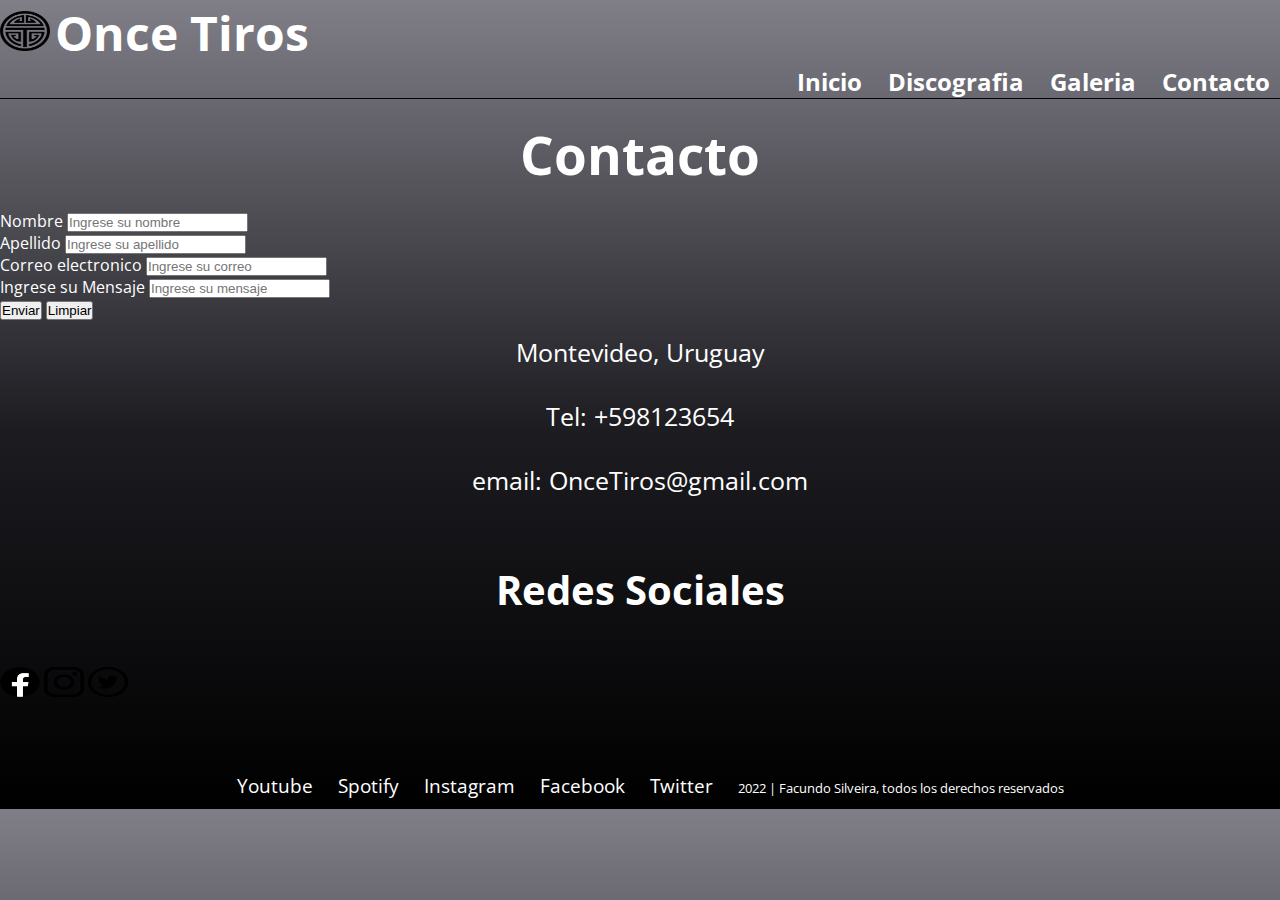
<file: paginas/contacto.html>
<!DOCTYPE html>
<html lang="en">
  <head>
    <meta charset="UTF-8" />
    <meta name="viewport" content="width=device-width, initial-scale=1.0" />
    <link rel="preconnect" href="https://fonts.googleapis.com" />
    <link rel="preconnect" href="https://fonts.gstatic.com" crossorigin />
    <link href="https://fonts.googleapis.com/css2?family=Open+Sans&display=swap" rel="stylesheet"/>
    <link rel="stylesheet" href="../css/style.css" />
    <title>Once Tiros</title>
  </head>
  <body>
    <!-- Encabezado -->
    <header class="encabezado">
      <div class="encabezado__contenido">
        <h3>
          <a href="../index.html"><img class="imagen__logo" src="../recursos/imagenes/logo1.png" alt="Logo"/></a>
          <a class="encabezado__contenido-logo" href="../index.html">Once Tiros</a>
        </h3>
        <!-- Navbar -->
        <nav>
          <ul class="encabezado__contenido-menu">
            <li class="encabezado__li">
              <a class="encabezado__contenido-item" href="../index.html">Inicio</a>
            </li >
            <li class="encabezado__li">
              <a class="encabezado__contenido-item" href="./discografia.html" >Discografia</a>
            </li>
            <li class="encabezado__li">
              <a class="encabezado__contenido-item" href="./galeria.html">Galeria</a>
            </li>
            <li class="encabezado__li">
              <a class="encabezado__contenido-item" href="./contacto.html">Contacto</a>
            </li>
          </ul>
        </nav>
      </div>
    </header>
    <main>
      <h1 class="contacto__titulo">Contacto</h1>
      <!-- Formulario -->
      <section >
        <form action="">
          <div>
            <label for="nombre">Nombre</label>
            <input type="text" id="nombre" placeholder="Ingrese su nombre" />
          </div>
          <div>
           <label for="usuario">Apellido</label>
           <input type="text" id="apellido" placeholder="Ingrese su apellido" />
          </div>
          <div>
           <label for="correo">Correo electronico</label>
           <input type="email" id="email" placeholder="Ingrese su correo" />
          </div>
          <div>
           <label for="mensaje">Ingrese su Mensaje</label>
           <input type="text_area" id="text" placeholder="Ingrese su mensaje"/>
          </div>
          <div>
           <button>Enviar</button>
           <button type="reset">Limpiar</button>
          </div>
        </form>
      </section>
      
      <p class="contacto__parrafo">Montevideo, Uruguay</p>
      <p class="contacto__parrafo">Tel: +598123654</p>
      <p class="contacto__parrafo">email: OnceTiros@gmail.com</p>
      <h2 class="contacto__subtitulo">Redes Sociales</h2>
      <div class="redes">
        <a href="https://www.facebook.com/profile.php?id=100063889503076"><img class="imagen__logo2" src="../recursos/imagenes/logo-facebook.png" alt="Logo  Facebook"/></a>
        <a href="https://www.instagram.com/oncetiros_11/?hl=es"><img class="imagen__logo2" src="../recursos/imagenes/logo-instagram.png" alt="Logo instagram"/></a>
        <a href="https://mobile.twitter.com/once_tiros"><img class="imagen__logo2" src="../recursos/imagenes/logo-twitter.png" alt="logo-twitter"/></a>
      </div>
    </main>
    <footer class="pie">
      <ul class="pie__lista">
        <li class="pie__lista">Youtube</li>
        <li class="pie__lista">Spotify</li>
        <li class="pie__lista">Instagram</li>
        <li class="pie__lista">Facebook</li>
        <li class="pie__lista">Twitter</li>
      </ul>
      <small>2022 | Facundo Silveira, todos los derechos reservados</small>
    </footer>
  </body>
</html>
</file>
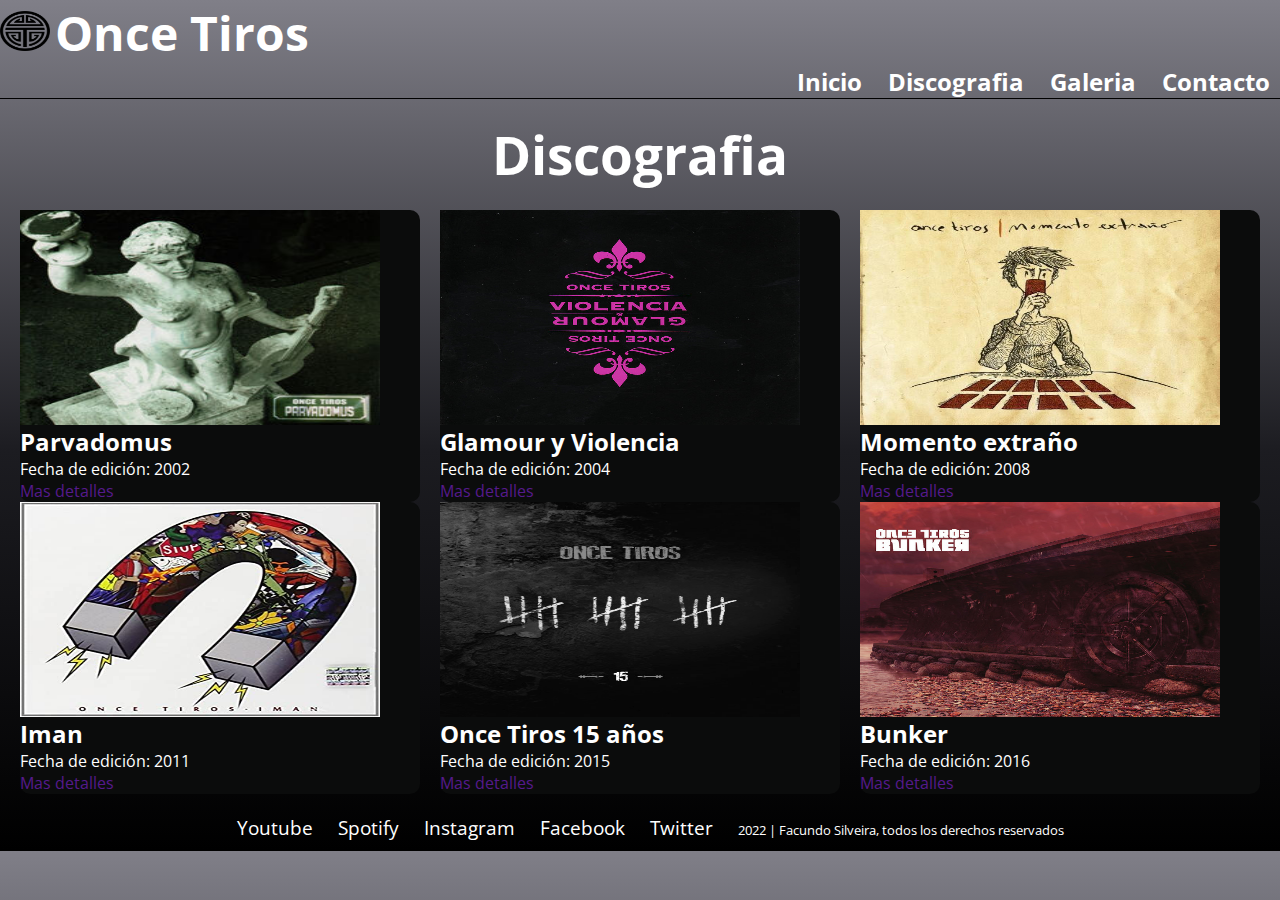
<file: paginas/discografia.html>
<!DOCTYPE html>
<html lang="en">
  <head>
    <meta charset="UTF-8" />
    <meta name="viewport" content="width=device-width, initial-scale=1.0" />
    <link rel="preconnect" href="https://fonts.googleapis.com" />
    <link rel="preconnect" href="https://fonts.gstatic.com" crossorigin />
    <link href="https://fonts.googleapis.com/css2?family=Open+Sans&display=swap" rel="stylesheet"/>
    <link rel="stylesheet" href="../css/style.css" />
    <title>Once Tiros</title>
  </head>
  <body>
    <!-- Encabezado -->
    <header class="encabezado">
      <div class="encabezado__contenido">
        <h3>
          <a href="../index.html"><img class="imagen__logo" src="../recursos/imagenes/logo1.png" alt="Logo"/></a>
          <a class="encabezado__contenido-logo" href="../index.html">Once Tiros</a>
        </h3>
        <!-- Navbar -->
        <nav>
          <ul class="encabezado__contenido-menu">
            <li class="encabezado__li">
              <a class="encabezado__contenido-item" href="../index.html">Inicio</a>
            </li>
            <li class="encabezado__li">
              <a class="encabezado__contenido-item" href="./discografia.html" >Discografia</a>
            </li>
            <li class="encabezado__li">
              <a class="encabezado__contenido-item" href="./galeria.html">Galeria</a>
            </li>
            <li class="encabezado__li">
              <a class="encabezado__contenido-item" href="./contacto.html">Contacto</a>
            </li>
          </ul>
        </nav>
      </div>
    </header>

    <main>
      <h1 class="discografia__titulo">Discografia</h1>
      <section class="discografia">
        <!-- tarjeta -->
        <article class="discos__container">
          <img class="disco__imagen" src="../recursos/imagenes/parvadomus.jpg" alt="Parvadomus"/>
          <h2 class="disco__titulo">Parvadomus</h2>
          <p class="disco__descripcion">Fecha de edición: 2002</p>
          <a href="" class="disco__enlace">Mas detalles</a>
        </article>
        
        <article class="discos__container">
          <img class="disco__imagen" src="../recursos/imagenes/Glamour y violencia.jpg" alt="Glamour y violencia"/>
          <h2 class="disco__titulo">Glamour y Violencia</h2>
          <p class="disco__descripcion">Fecha de edición: 2004</p>
          <a href="" class="disco__enlace">Mas detalles</a>
        </article>

        <article class="discos__container">
          <img class="disco__imagen" src="../recursos/imagenes/momento extraño.jpg" alt="momento extraño">
          <h2 class="disco__titulo">Momento extraño</h2>
          <p class="disco__descripcion">Fecha de edición: 2008</p>
          <a href="" class="disco__enlace">Mas detalles</a>
        </article>

        <article class="discos__container">
          <img class="disco__imagen" src="../recursos/imagenes/iman.jpg" alt="iman" />
          <h2 class="disco__titulo">Iman</h2>
          <p class="disco__descripcion">Fecha de edición: 2011</p>
          <a href="" class="disco__enlace">Mas detalles</a>
        </article>

        <article class="discos__container">
          <img class="disco__imagen" src="../recursos/imagenes/once_tiros_15anos.jpg" alt="Once Tiros 15 años"/>
          <h2 class="disco__titulo">Once Tiros 15 años</h2>
          <p class="disco__descripcion">Fecha de edición: 2015</p>
          <a href="" class="disco__enlace">Mas detalles</a>
        </article>

        <article class="discos__container">
          <img class="disco__imagen" src="../recursos/imagenes/bunker.jpg" alt="Bunker"/>
          <h2 class="disco__titulo">Bunker</h2>
          <p class="disco__descripcion">Fecha de edición: 2016</p>
          <a href="" class="disco__enlace">Mas detalles</a>
        </article>

      </section>
    </main>
    <footer class="pie">
      <ul class="pie__lista">
        <li class="pie__lista">Youtube</li>
        <li class="pie__lista">Spotify</li>
        <li class="pie__lista">Instagram</li>
        <li class="pie__lista">Facebook</li>
        <li class="pie__lista">Twitter</li>
      </ul>
      <small>2022 | Facundo Silveira, todos los derechos reservados</small>
    </footer>
  </body>
</html>
</file>
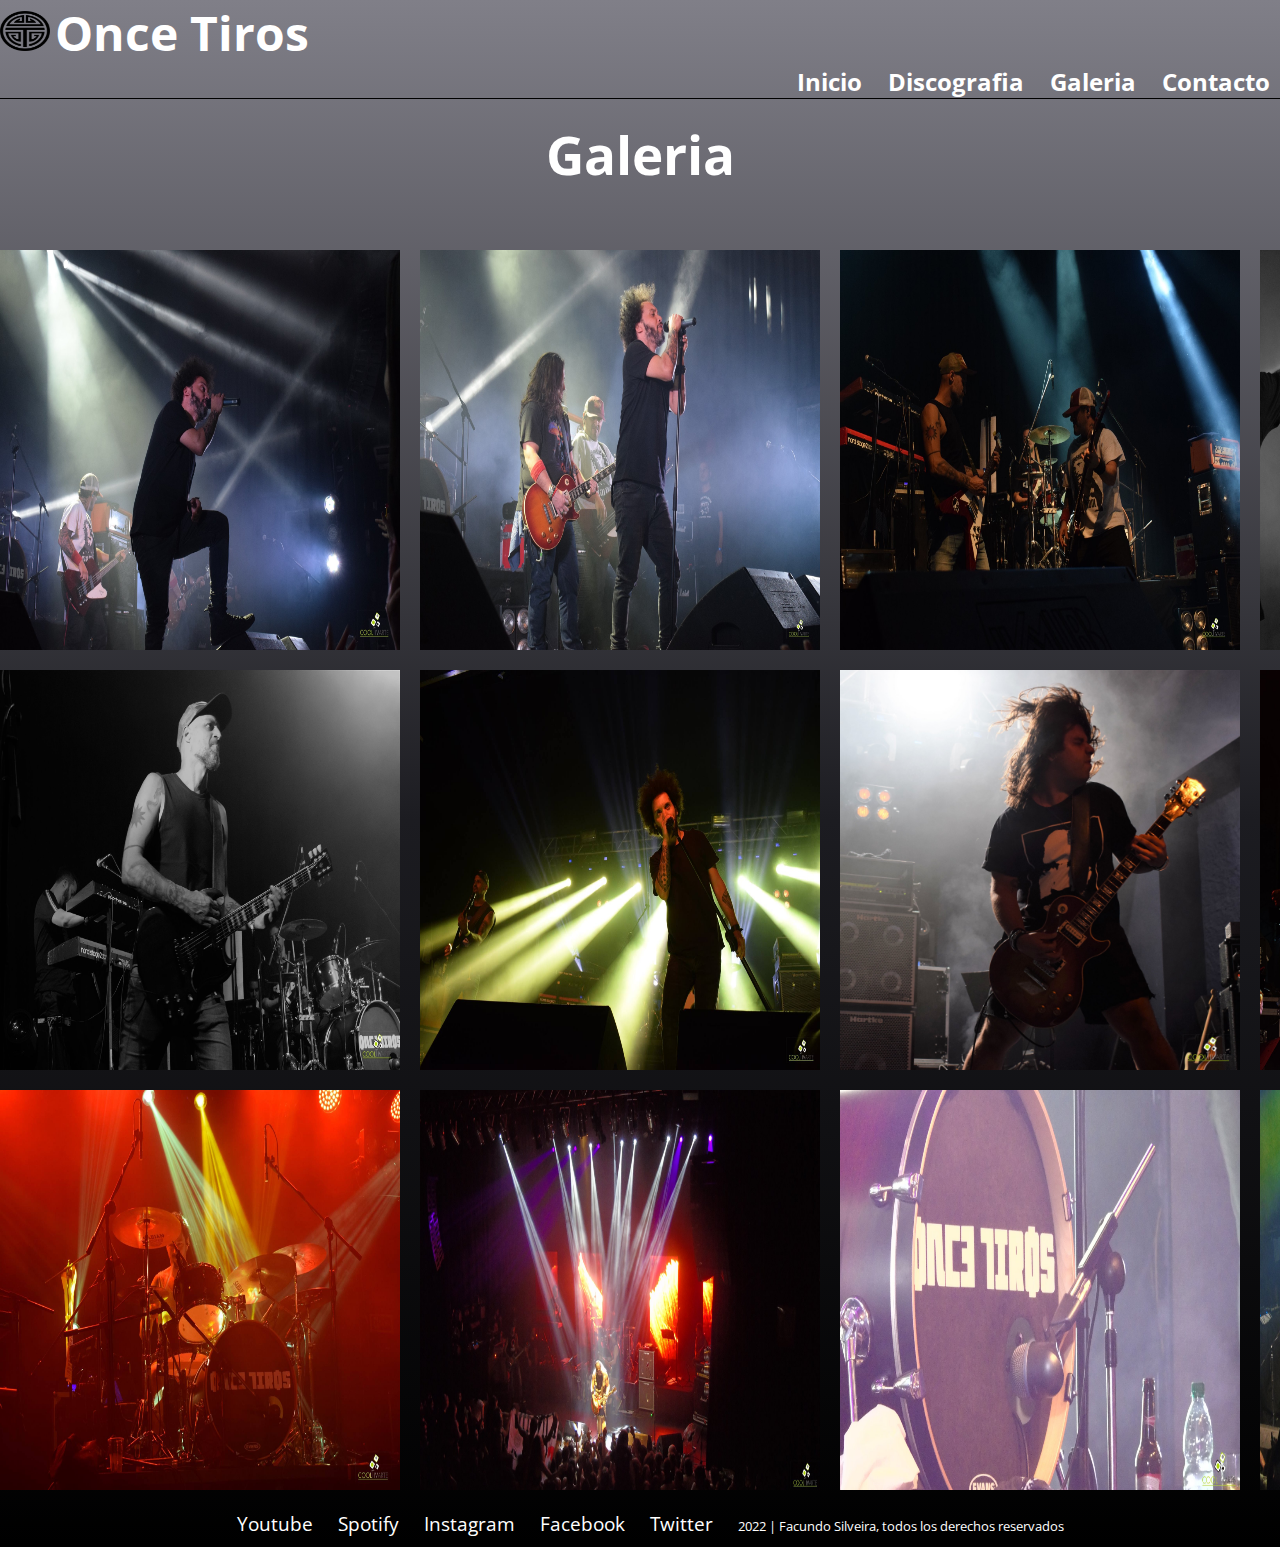
<file: paginas/galeria.html>
<!DOCTYPE html>
<html lang="en">
  <head>
    <meta charset="UTF-8" />
    <meta name="viewport" content="width=device-width, initial-scale=1.0" />
    <link rel="preconnect" href="https://fonts.googleapis.com" />
    <link rel="preconnect" href="https://fonts.gstatic.com" crossorigin />
    <link href="https://fonts.googleapis.com/css2?family=Open+Sans&display=swap" rel="stylesheet"/>
    <link rel="stylesheet" href="../css/style.css" />
    <title>Once Tiros</title>
  </head>
  <body>
    <!-- Encabezado -->
    <header class="encabezado">
      <div class="encabezado__contenido">
        <h3>
          <a href="../index.html"><img class="imagen__logo" src="../recursos/imagenes/logo1.png" alt="Logo"/></a>
          <a class="encabezado__contenido-logo" href="../index.html">Once Tiros</a>
        </h3>
        <!-- Navbar -->
        <nav>
          <ul class="encabezado__contenido-menu">
            <li class="encabezado__li"> 
              <a class="encabezado__contenido-item" href="../index.html">Inicio</a>
            </li>
            <li class="encabezado__li">
              <a class="encabezado__contenido-item" href="./discografia.html" >Discografia</a>
            </li>
            <li class="encabezado__li">
              <a class="encabezado__contenido-item" href="./galeria.html">Galeria</a>
            </li>
            <li class="encabezado__li">
              <a class="encabezado__contenido-item" href="./contacto.html">Contacto</a>
            </li class="encabezado__li">
          </ul>
        </nav>
      </div>
    </header>
    <main>
      <h1 class="galeria__titulo">Galeria</h1>
      <div class="galeria__container">
        <img src="../recursos/imagenes/galeria1.jpg" alt="once_tiros" />
        <img src="../recursos/imagenes/galeria2.jpg" alt="once_tiros" />
        <img src="../recursos/imagenes/galeria3.jpg" alt="once_tiros" />
        <img src="../recursos/imagenes/galeria4.jpg" alt="once_tiros" />
        <img src="../recursos/imagenes/galeria5.jpg" alt="once_tiros" />
        <img src="../recursos/imagenes/galeria6.jpg" alt="once_tiros" />
        <img src="../recursos/imagenes/galeria7.jpg" alt="once_tiros" />
        <img src="../recursos/imagenes/galeria8.jpg" alt="once_tiros" />
        <img src="../recursos/imagenes/galeria9.jpg" alt="once tiros" />
        <img src="../recursos/imagenes/galeri10.jpg" alt="once_tiros" />
        <img src="../recursos/imagenes/galeria11.jpg" alt="once_tiros" />
        <img src="../recursos/imagenes/galeria12.jpg" alt="once_tiros" />
      </div>
    </main>
    <footer class="pie">
      <ul class="pie__lista">
        <li class="pie__lista">Youtube</li>
        <li class="pie__lista">Spotify</li>
        <li class="pie__lista">Instagram</li>
        <li class="pie__lista">Facebook</li>
        <li class="pie__lista">Twitter</li>
      </ul>
      <small>2022 | Facundo Silveira, todos los derechos reservados</small>
    </footer>
  </body>
</html>
</file>
<file: css/style.css>
* {
  margin: 0;
  padding: 0;
  box-sizing: border-box;
}

a {
  text-decoration: none;
}

ul {
  list-style: none;
}

body {
  color: white;
  font-family: "Open Sans", sans-serif;
  background: rgb(128,127,136);
background: linear-gradient(180deg, rgba(128,127,136,1) 0%, rgba(28,28,33,1) 53%, rgba(0,0,0,1) 100%);
}
/* Encabezado */
.encabezado {
 
  border-bottom: solid 1px black;
}

.encabezado__contenido-logo {
  font-size: 3rem;
  color: white;
}

.encabezado__contenido-menu {
  font-size: 1.5rem;
  text-align: right;

}
.encabezado__li{
  display: inline;
  
}

.encabezado__contenido-item {
  color: white;
  font-weight: bold;
  margin: 10px;

}

.imagen__logo {
  width: 50px;
  height: 40px;
  animation: ease-in animacion 1.3s;
}

@keyframes animacion {
  0% {
    transform: scale(0);
  }
  100% {
    transform: scale(1);
  }
}

/* Main */


.main__slide {
  padding: 30px 20px;

}
.imagen__main {
  width: 600px;
  height: 500px;
}

h1 {
  font-size: 3.5rem;
  font-weight: bold;
  text-align: center;
}

.historia {
  
  padding: 30px;
  letter-spacing: 1px;
}

.historia__titulo {
  font-size: 3.3rem;
  text-align: center;
  padding: 20px 30px;
}
.historia__contenido {
  font-size: 2rem;
}

.seccion__videos {
 
  display: flex;

}

.video {
  width: 600px;
  height: 600px;
  
}

.nombre__video{
  font-size: 2rem;
  
}



/* contacto */



.imagen__logo2 {
  width: 40px;
  height: 30px;
  
}
.contacto__titulo{
  font-size: 3.3rem;
  text-align: center;
  padding: 20px 30px;
}

.contacto__subtitulo{
  padding-top: 50px;
  padding-bottom: 50px;
  font-size: 40px;
  text-align: center;
}

.redes{
  padding-bottom: 50px;
}
.contacto__parrafo {
  text-align: center;
  padding: 15px;
  font-size: 25px;
}

.formulario {
  border-radius: 1px solid white;
}

/* galeria */

.galeria__titulo{
  font-size: 3.3rem;
  text-align: center;
  padding: 20px 30px;
}

.galeria__container{
  margin-top: 40px;
  display: grid;
  grid-template-columns: repeat(4,1fr);
  grid-template-rows: repeat(3,1fr);
  gap: 20px;
  justify-items: center;
}

.galeria__container img{
  width: 400px;
  height: 400px;
}

/* discografia */

.discografia__titulo{
  font-size: 3.3rem;
  text-align: center;
  padding: 20px 30px;
}

.discografia{
  display: flex;
  flex-wrap: wrap;
  justify-content: space-evenly;
}

.disco__imagen {
  width: 360px;
  height: 215px;
 
}

.discos__container{
  border-radius: 10px;
  background-color: rgb(11, 12, 12);
  width: 400px;
  display: grid;
  

}
/* footer */

.pie {
  
  text-align: center;
  padding-top: 20px;
  padding-bottom: 10px;
  
}


.pie__lista{
  display: inline;
  padding: 10px;
  font-size: 1.2rem;
}



@media only screen and (max-with:768px){

}

@media only screen and (max-with:576px){
  .seccion__videos{
    flex-direction: column;
  }
}
</file>
